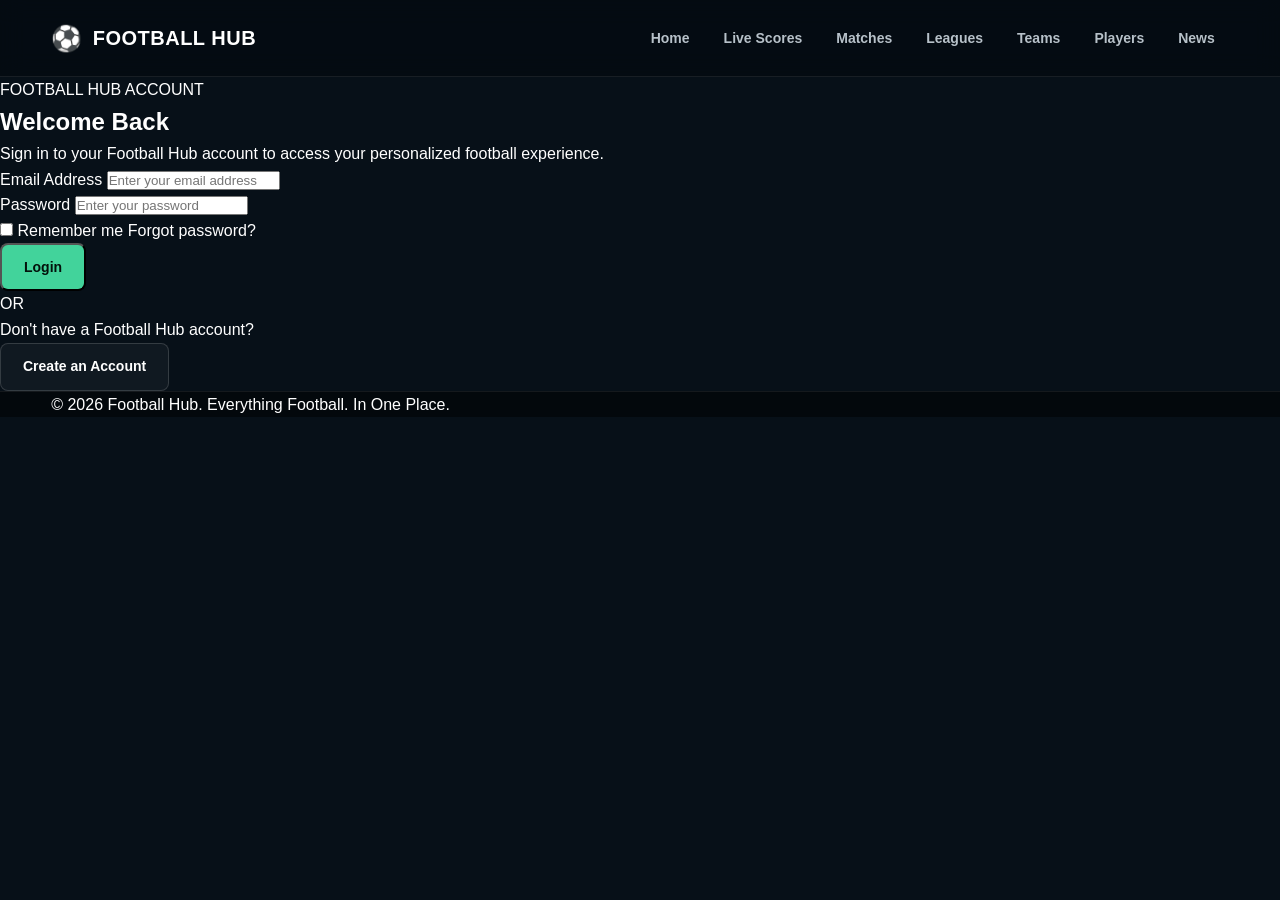
<file: login.html>
<!DOCTYPE html>
<html lang="en">
<head>
  <meta charset="UTF-8">
  <meta name="viewport" content="width=device-width, initial-scale=1.0">

  <title>Football Hub | Login</title>

  <link rel="stylesheet" href="style.css">
</head>

<body>

  <!-- HEADER -->
  <header class="site-header">
    <div class="container header-inner">

      <a href="index.html" class="logo">
        <span class="logo-ball">⚽</span>
        <span>FOOTBALL HUB</span>
      </a>

      <button class="menu-button" type="button" aria-label="Open menu">
        ☰
      </button>

      <nav class="main-nav">
        <a href="index.html">Home</a>
        <a href="matches.html">Live Scores</a>
        <a href="matches.html">Matches</a>
        <a href="leagues.html">Leagues</a>
        <a href="teams.html">Teams</a>
        <a href="players.html">Players</a>
        <a href="news.html">News</a>
      </nav>

    </div>
  </header>


  <!-- LOGIN PAGE -->
  <main>

    <section class="auth-section">

      <div class="auth-container">

        <div class="auth-header">

          <span class="hero-label">FOOTBALL HUB ACCOUNT</span>

          <h1>Welcome Back</h1>

          <p>
            Sign in to your Football Hub account to access your
            personalized football experience.
          </p>

        </div>


        <div class="auth-card">

          <form id="login-form">

            <div class="form-group">

              <label for="login-email">
                Email Address
              </label>

              <input
                type="email"
                id="login-email"
                name="email"
                placeholder="Enter your email address"
                autocomplete="email"
                required
              >

            </div>


            <div class="form-group">

              <label for="login-password">
                Password
              </label>

              <input
                type="password"
                id="login-password"
                name="password"
                placeholder="Enter your password"
                autocomplete="current-password"
                required
              >

            </div>


            <div class="auth-options">

              <label class="checkbox-label">

                <input
                  type="checkbox"
                  id="remember-me"
                >

                <span>Remember me</span>

              </label>

              <a href="#" id="forgot-password">
                Forgot password?
              </a>

            </div>


            <button
              type="submit"
              class="button button-primary auth-submit"
            >
              Login
            </button>


            <div
              id="login-message"
              class="form-message"
              aria-live="polite"
            ></div>

          </form>


          <div class="auth-divider">
            <span>OR</span>
          </div>


          <div class="auth-register">

            <p>
              Don't have a Football Hub account?
            </p>

            <a
              href="register.html"
              class="button button-secondary"
            >
              Create an Account
            </a>

          </div>

        </div>

      </div>

    </section>

  </main>


  <!-- FOOTER -->
  <footer class="site-footer">

    <div class="container">

      <p>
        © <span data-current-year></span> Football Hub.
        Everything Football. In One Place.
      </p>

    </div>

  </footer>


  <!-- SHARED JAVASCRIPT -->
  <script src="script.js"></script>


  <!-- LOGIN PAGE JAVASCRIPT -->
  <script>
    document.addEventListener("DOMContentLoaded", function () {

      const loginForm = document.getElementById("login-form");
      const loginMessage = document.getElementById("login-message");
      const forgotPassword = document.getElementById("forgot-password");

      loginForm.addEventListener("submit", function (event) {

        event.preventDefault();

        loginMessage.textContent =
          "Account login will be connected to secure authentication.";

      });


      forgotPassword.addEventListener("click", function (event) {

        event.preventDefault();

        loginMessage.textContent =
          "Password recovery will be available after account authentication is connected.";

      });

    });
  </script>

</body>
</html>
</file>
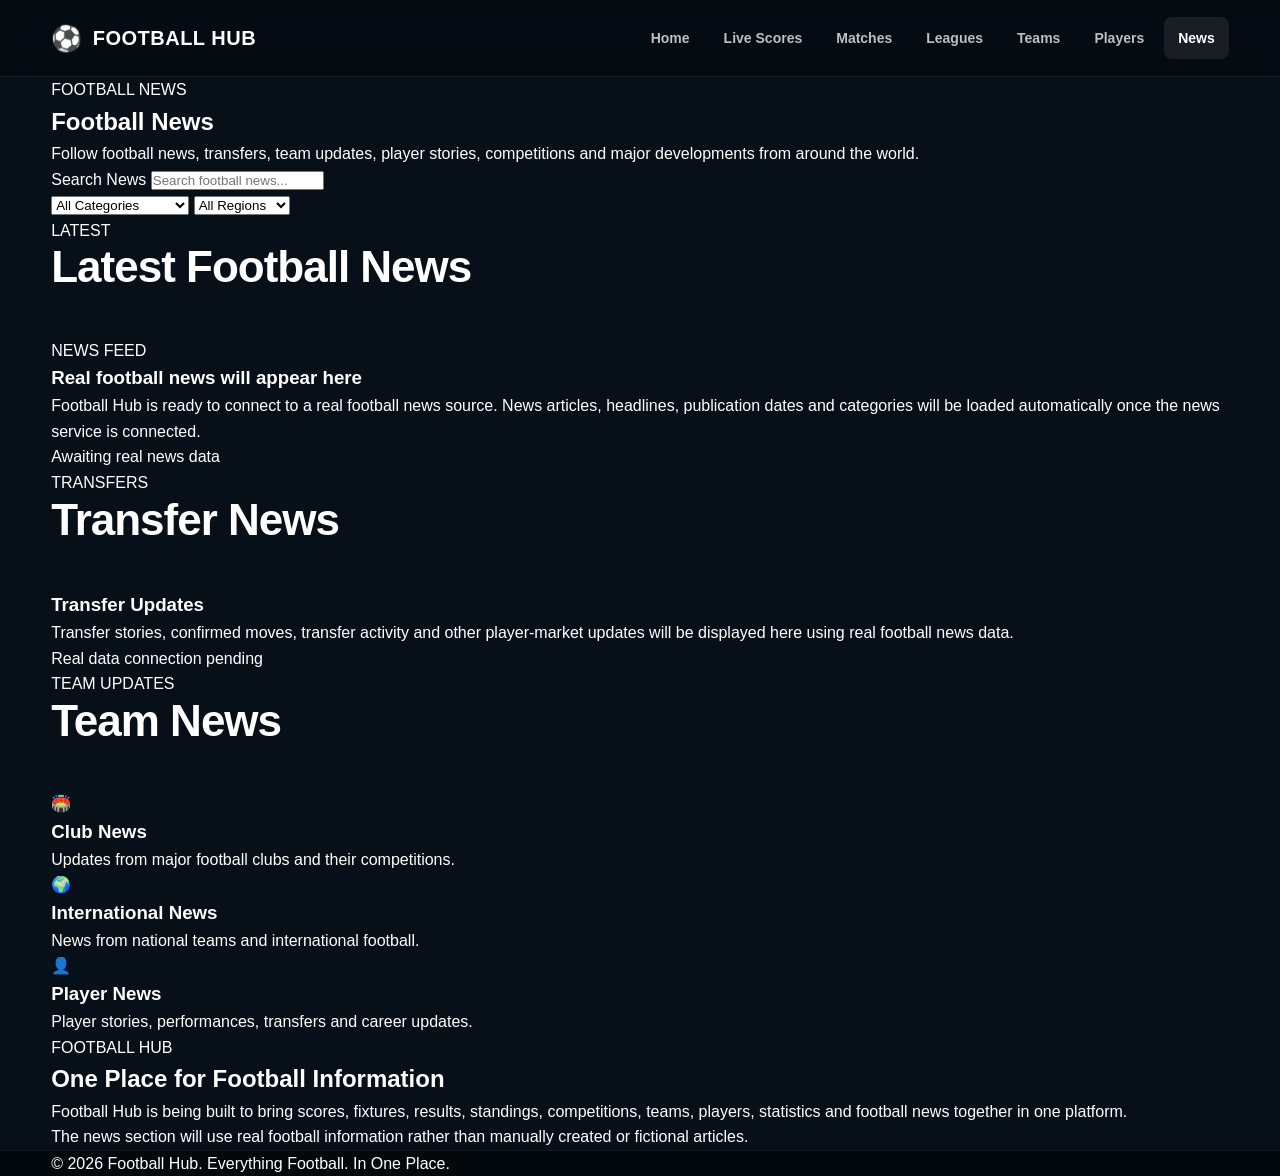
<file: news.html>
<!DOCTYPE html>
<html lang="en">
<head>
  <meta charset="UTF-8">
  <meta name="viewport" content="width=device-width, initial-scale=1.0">

  <title>Football Hub | Football News</title>

  <link rel="stylesheet" href="style.css">
</head>

<body>

  <!-- HEADER -->
  <header class="site-header">
    <div class="container header-inner">

      <a href="index.html" class="logo">
        <span class="logo-ball">⚽</span>
        <span>FOOTBALL HUB</span>
      </a>

      <button class="menu-button" type="button" aria-label="Open menu">
        ☰
      </button>

      <nav class="main-nav">
        <a href="index.html">Home</a>
        <a href="matches.html">Live Scores</a>
        <a href="matches.html">Matches</a>
        <a href="leagues.html">Leagues</a>
        <a href="teams.html">Teams</a>
        <a href="players.html">Players</a>
        <a href="news.html">News</a>
      </nav>

    </div>
  </header>


  <!-- PAGE HEADER -->
  <main>

    <section class="page-header">
      <div class="container">

        <span class="hero-label">FOOTBALL NEWS</span>

        <h1>Football News</h1>

        <p>
          Follow football news, transfers, team updates, player stories,
          competitions and major developments from around the world.
        </p>

      </div>
    </section>


    <!-- NEWS CONTROLS -->
    <section class="section">
      <div class="container">

        <div class="search-box">

          <label for="news-search">Search News</label>

          <input
            type="search"
            id="news-search"
            placeholder="Search football news..."
            autocomplete="off"
          >

        </div>


        <div class="filters">

          <select id="news-category">
            <option value="all">All Categories</option>
            <option value="transfers">Transfers</option>
            <option value="premier-league">Premier League</option>
            <option value="champions-league">Champions League</option>
            <option value="international">International</option>
            <option value="teams">Teams</option>
            <option value="players">Players</option>
          </select>

          <select id="news-region">
            <option value="all">All Regions</option>
            <option value="england">England</option>
            <option value="spain">Spain</option>
            <option value="italy">Italy</option>
            <option value="germany">Germany</option>
            <option value="france">France</option>
            <option value="africa">Africa</option>
            <option value="international">International</option>
          </select>

        </div>

      </div>
    </section>


    <!-- LATEST NEWS -->
    <section class="section">
      <div class="container">

        <div class="section-heading">
          <div>
            <span class="hero-label">LATEST</span>
            <h2>Latest Football News</h2>
          </div>
        </div>


        <div class="news-grid" id="news-grid">

          <!-- REAL NEWS WILL BE INSERTED HERE -->

          <article class="card news-card news-placeholder">

            <div class="card-content">

              <span class="hero-label">NEWS FEED</span>

              <h3>Real football news will appear here</h3>

              <p>
                Football Hub is ready to connect to a real football news
                source. News articles, headlines, publication dates and
                categories will be loaded automatically once the news
                service is connected.
              </p>

              <span class="status-badge">
                Awaiting real news data
              </span>

            </div>

          </article>

        </div>

      </div>
    </section>


    <!-- TRANSFER NEWS -->
    <section class="section">
      <div class="container">

        <div class="section-heading">
          <div>
            <span class="hero-label">TRANSFERS</span>
            <h2>Transfer News</h2>
          </div>
        </div>


        <div class="card">

          <div class="card-content">

            <h3>Transfer Updates</h3>

            <p>
              Transfer stories, confirmed moves, transfer activity and
              other player-market updates will be displayed here using
              real football news data.
            </p>

            <span class="status-badge">
              Real data connection pending
            </span>

          </div>

        </div>

      </div>
    </section>


    <!-- TEAM NEWS -->
    <section class="section">
      <div class="container">

        <div class="section-heading">
          <div>
            <span class="hero-label">TEAM UPDATES</span>
            <h2>Team News</h2>
          </div>
        </div>


        <div class="feature-grid">

          <article class="feature-card">
            <span class="feature-icon">🏟️</span>
            <h3>Club News</h3>
            <p>
              Updates from major football clubs and their competitions.
            </p>
          </article>


          <article class="feature-card">
            <span class="feature-icon">🌍</span>
            <h3>International News</h3>
            <p>
              News from national teams and international football.
            </p>
          </article>


          <article class="feature-card">
            <span class="feature-icon">👤</span>
            <h3>Player News</h3>
            <p>
              Player stories, performances, transfers and career updates.
            </p>
          </article>

        </div>

      </div>
    </section>


    <!-- NEWS INFORMATION -->
    <section class="section">
      <div class="container">

        <div class="card">

          <div class="card-content">

            <span class="hero-label">FOOTBALL HUB</span>

            <h2>One Place for Football Information</h2>

            <p>
              Football Hub is being built to bring scores, fixtures,
              results, standings, competitions, teams, players,
              statistics and football news together in one platform.
            </p>

            <p>
              The news section will use real football information rather
              than manually created or fictional articles.
            </p>

          </div>

        </div>

      </div>
    </section>

  </main>


  <!-- FOOTER -->
  <footer class="site-footer">
    <div class="container">

      <p>
        © <span data-current-year></span> Football Hub.
        Everything Football. In One Place.
      </p>

    </div>
  </footer>


  <!-- SHARED JAVASCRIPT -->
  <script src="script.js"></script>


  <!-- NEWS PAGE JAVASCRIPT -->
  <script>
    document.addEventListener("DOMContentLoaded", function () {

      const searchInput = document.getElementById("news-search");
      const categoryFilter = document.getElementById("news-category");
      const regionFilter = document.getElementById("news-region");

      function updateNewsFilters() {

        console.log("News search:", searchInput.value);
        console.log("News category:", categoryFilter.value);
        console.log("News region:", regionFilter.value);

      }

      searchInput.addEventListener("input", updateNewsFilters);
      categoryFilter.addEventListener("change", updateNewsFilters);
      regionFilter.addEventListener("change", updateNewsFilters);

    });
  </script>

</body>
</html>
</file>
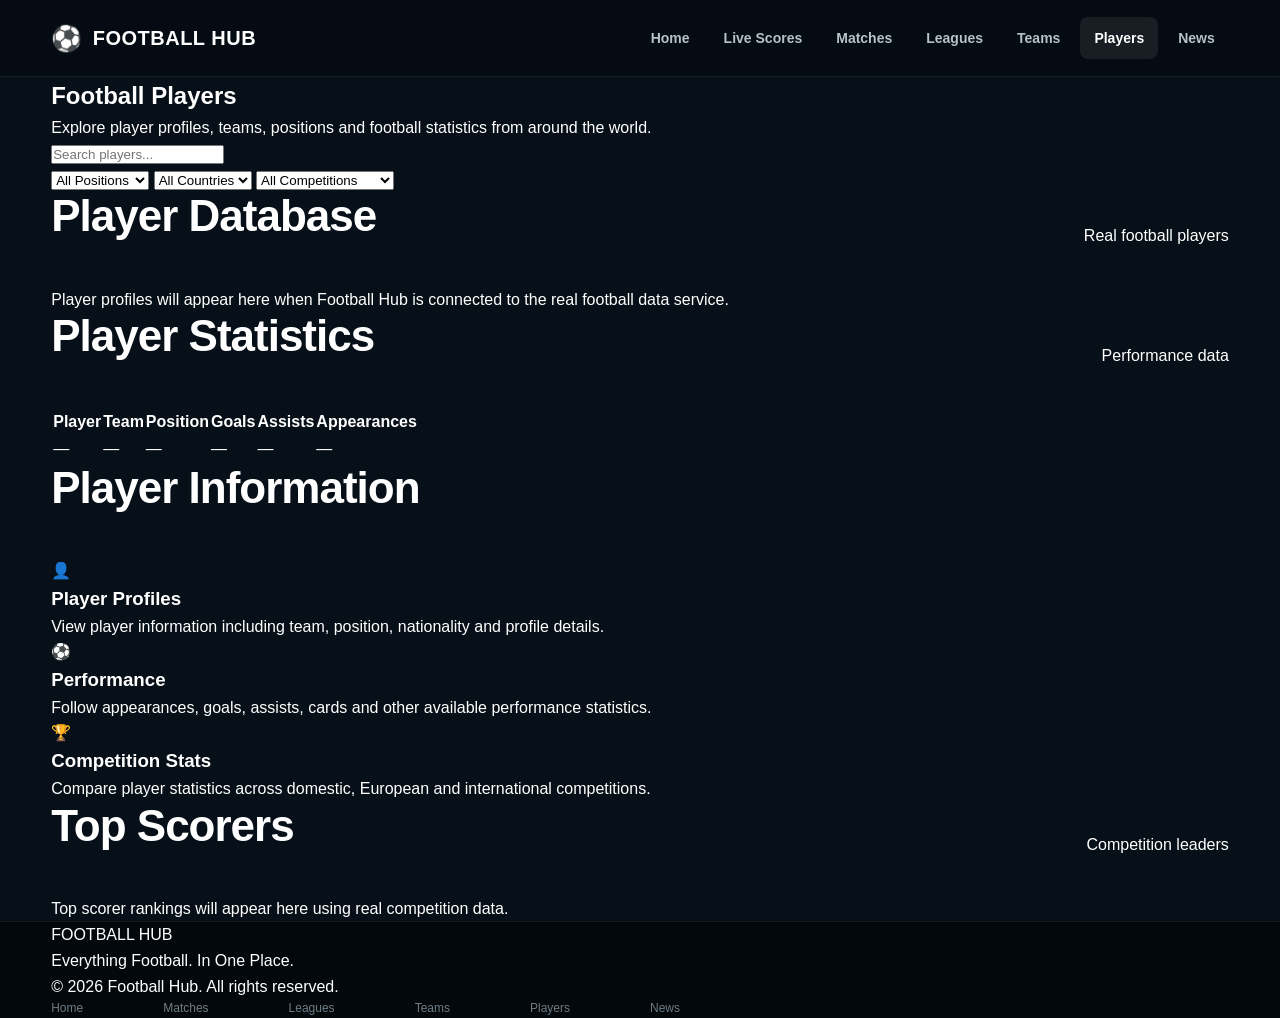
<file: players.html>
<!DOCTYPE html>
<html lang="en">
<head>
  <meta charset="UTF-8">
  <meta name="viewport" content="width=device-width, initial-scale=1.0">

  <title>Players | Football Hub</title>

  <meta
    name="description"
    content="Explore football players, profiles and statistics on Football Hub."
  >

  <link rel="stylesheet" href="style.css">
</head>

<body>

  <!-- =====================================================
       HEADER
       ===================================================== -->

  <header class="site-header">

    <div class="container header-inner">

      <a href="index.html" class="logo">
        <span class="logo-ball">⚽</span>
        <span>FOOTBALL HUB</span>
      </a>

      <button
        class="menu-button"
        type="button"
        aria-label="Open navigation menu"
        aria-expanded="false"
      >
        ☰
      </button>

      <nav class="main-nav" aria-label="Main navigation">

        <a href="index.html">Home</a>
        <a href="matches.html">Live Scores</a>
        <a href="matches.html">Matches</a>
        <a href="leagues.html">Leagues</a>
        <a href="teams.html">Teams</a>
        <a href="players.html">Players</a>
        <a href="news.html">News</a>

      </nav>

    </div>

  </header>


  <!-- =====================================================
       PAGE HEADER
       ===================================================== -->

  <section class="page-header">

    <div class="container">

      <h1>
        Football Players
      </h1>

      <p>
        Explore player profiles, teams, positions and
        football statistics from around the world.
      </p>

    </div>

  </section>


  <!-- =====================================================
       MAIN CONTENT
       ===================================================== -->

  <main>

    <div class="container">


      <!-- =================================================
           PLAYER SEARCH
           ================================================= -->

      <section class="section">

        <div class="search-box">

          <input
            type="search"
            id="player-search"
            placeholder="Search players..."
            aria-label="Search players"
          >

        </div>

      </section>


      <!-- =================================================
           PLAYER FILTERS
           ================================================= -->

      <section class="section">

        <div class="filters">

          <select
            id="player-position"
            aria-label="Filter by position"
          >

            <option value="all">
              All Positions
            </option>

            <option value="goalkeeper">
              Goalkeepers
            </option>

            <option value="defender">
              Defenders
            </option>

            <option value="midfielder">
              Midfielders
            </option>

            <option value="forward">
              Forwards
            </option>

          </select>


          <select
            id="player-country"
            aria-label="Filter by country"
          >

            <option value="all">
              All Countries
            </option>

            <option value="kenya">
              Kenya
            </option>

            <option value="england">
              England
            </option>

            <option value="spain">
              Spain
            </option>

            <option value="italy">
              Italy
            </option>

            <option value="germany">
              Germany
            </option>

            <option value="france">
              France
            </option>

            <option value="brazil">
              Brazil
            </option>

            <option value="argentina">
              Argentina
            </option>

          </select>


          <select
            id="player-competition"
            aria-label="Filter by competition"
          >

            <option value="all">
              All Competitions
            </option>

            <option value="premier-league">
              Premier League
            </option>

            <option value="la-liga">
              La Liga
            </option>

            <option value="serie-a">
              Serie A
            </option>

            <option value="bundesliga">
              Bundesliga
            </option>

            <option value="ligue-1">
              Ligue 1
            </option>

            <option value="champions-league">
              Champions League
            </option>

          </select>

        </div>

      </section>


      <!-- =================================================
           PLAYER DATABASE
           ================================================= -->

      <section class="section">

        <div class="section-heading">

          <h2>
            Player Database
          </h2>

          <span>
            Real football players
          </span>

        </div>


        <div class="no-results">

          <p>
            Player profiles will appear here when Football Hub
            is connected to the real football data service.
          </p>

        </div>

      </section>


      <!-- =================================================
           PLAYER STATISTICS
           ================================================= -->

      <section class="section">

        <div class="section-heading">

          <h2>
            Player Statistics
          </h2>

          <span>
            Performance data
          </span>

        </div>


        <div class="table-wrapper">

          <table class="data-table">

            <thead>

              <tr>

                <th>
                  Player
                </th>

                <th>
                  Team
                </th>

                <th>
                  Position
                </th>

                <th>
                  Goals
                </th>

                <th>
                  Assists
                </th>

                <th>
                  Appearances
                </th>

              </tr>

            </thead>

            <tbody>

              <tr>

                <td>
                  —
                </td>

                <td>
                  —
                </td>

                <td>
                  —
                </td>

                <td>
                  —
                </td>

                <td>
                  —
                </td>

                <td>
                  —
                </td>

              </tr>

            </tbody>

          </table>

        </div>

      </section>


      <!-- =================================================
           PLAYER FEATURES
           ================================================= -->

      <section class="section">

        <div class="section-heading">

          <h2>
            Player Information
          </h2>

        </div>


        <div class="features">


          <div class="feature">

            <div class="feature-icon">
              👤
            </div>

            <h3>
              Player Profiles
            </h3>

            <p>
              View player information including team,
              position, nationality and profile details.
            </p>

          </div>


          <div class="feature">

            <div class="feature-icon">
              ⚽
            </div>

            <h3>
              Performance
            </h3>

            <p>
              Follow appearances, goals, assists, cards
              and other available performance statistics.
            </p>

          </div>


          <div class="feature">

            <div class="feature-icon">
              🏆
            </div>

            <h3>
              Competition Stats
            </h3>

            <p>
              Compare player statistics across domestic,
              European and international competitions.
            </p>

          </div>


        </div>

      </section>


      <!-- =================================================
           TOP SCORERS
           ================================================= -->

      <section class="section">

        <div class="section-heading">

          <h2>
            Top Scorers
          </h2>

          <span>
            Competition leaders
          </span>

        </div>


        <div class="no-results">

          <p>
            Top scorer rankings will appear here using
            real competition data.
          </p>

        </div>

      </section>


    </div>

  </main>


  <!-- =====================================================
       FOOTER
       ===================================================== -->

  <footer class="site-footer">

    <div class="container footer-inner">

      <div>

        <div class="footer-logo">
          FOOTBALL HUB
        </div>

        <div class="footer-text">
          Everything Football. In One Place.
        </div>

        <div class="footer-text">
          © <span data-current-year></span> Football Hub.
          All rights reserved.
        </div>

      </div>


      <div class="footer-links">

        <a href="index.html">
          Home
        </a>

        <a href="matches.html">
          Matches
        </a>

        <a href="leagues.html">
          Leagues
        </a>

        <a href="teams.html">
          Teams
        </a>

        <a href="players.html">
          Players
        </a>

        <a href="news.html">
          News
        </a>

      </div>

    </div>

  </footer>


  <!-- =====================================================
       PLAYER FILTER FOUNDATION
       ===================================================== -->

  <script>

    const playerSearch =
      document.getElementById("player-search");

    const playerPosition =
      document.getElementById("player-position");

    const playerCountry =
      document.getElementById("player-country");

    const playerCompetition =
      document.getElementById("player-competition");


    function applyPlayerFilters() {

      const searchTerm =
        playerSearch
          ? playerSearch.value.toLowerCase().trim()
          : "";

      const position =
        playerPosition
          ? playerPosition.value
          : "all";

      const country =
        playerCountry
          ? playerCountry.value
          : "all";

      const competition =
        playerCompetition
          ? playerCompetition.value
          : "all";


      /*
       * These values will be used when the real
       * football player database is connected.
       */

      console.log("Player search:", searchTerm);
      console.log("Player position:", position);
      console.log("Player country:", country);
      console.log("Player competition:", competition);
    }


    if (playerSearch) {

      playerSearch.addEventListener(
        "input",
        applyPlayerFilters
      );

    }


    if (playerPosition) {

      playerPosition.addEventListener(
        "change",
        applyPlayerFilters
      );

    }


    if (playerCountry) {

      playerCountry.addEventListener(
        "change",
        applyPlayerFilters
      );

    }


    if (playerCompetition) {

      playerCompetition.addEventListener(
        "change",
        applyPlayerFilters
      );

    }

  </script>


  <script src="script.js"></script>

</body>
</html>
</file>
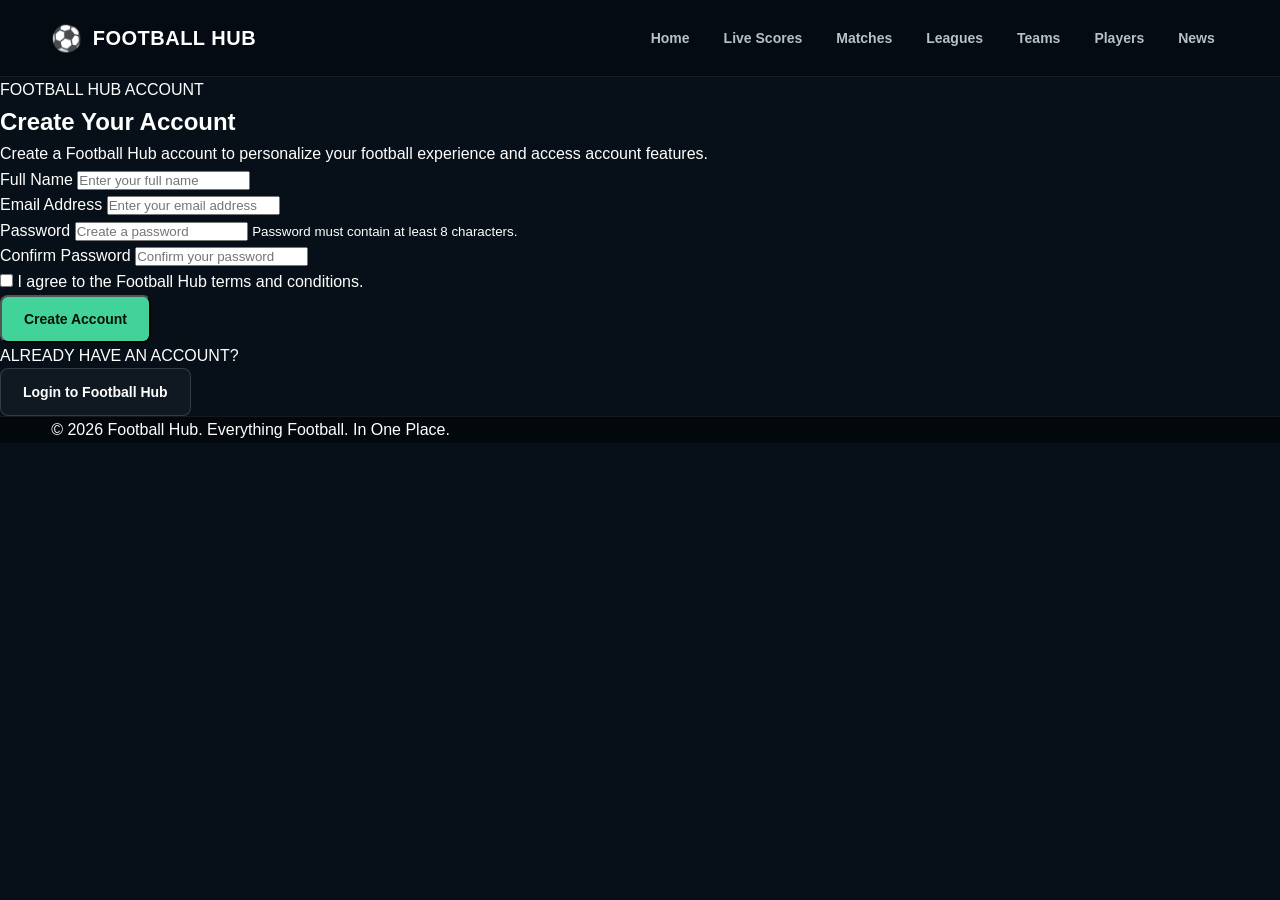
<file: register.html>
<!DOCTYPE html>
<html lang="en">
<head>
  <meta charset="UTF-8">
  <meta name="viewport" content="width=device-width, initial-scale=1.0">

  <title>Football Hub | Create Account</title>

  <link rel="stylesheet" href="style.css">
</head>

<body>

  <!-- HEADER -->
  <header class="site-header">
    <div class="container header-inner">

      <a href="index.html" class="logo">
        <span class="logo-ball">⚽</span>
        <span>FOOTBALL HUB</span>
      </a>

      <button
        class="menu-button"
        type="button"
        aria-label="Open menu"
        aria-expanded="false"
      >
        ☰
      </button>

      <nav class="main-nav">
        <a href="index.html">Home</a>
        <a href="matches.html">Live Scores</a>
        <a href="matches.html">Matches</a>
        <a href="leagues.html">Leagues</a>
        <a href="teams.html">Teams</a>
        <a href="players.html">Players</a>
        <a href="news.html">News</a>
      </nav>

    </div>
  </header>


  <!-- REGISTER PAGE -->
  <main>

    <section class="auth-section">

      <div class="auth-container">

        <div class="auth-header">

          <span class="hero-label">FOOTBALL HUB ACCOUNT</span>

          <h1>Create Your Account</h1>

          <p>
            Create a Football Hub account to personalize your football
            experience and access account features.
          </p>

        </div>


        <div class="auth-card">

          <form id="register-form">

            <!-- FULL NAME -->
            <div class="form-group">

              <label for="register-name">
                Full Name
              </label>

              <input
                type="text"
                id="register-name"
                name="name"
                placeholder="Enter your full name"
                autocomplete="name"
                required
              >

            </div>


            <!-- EMAIL -->
            <div class="form-group">

              <label for="register-email">
                Email Address
              </label>

              <input
                type="email"
                id="register-email"
                name="email"
                placeholder="Enter your email address"
                autocomplete="email"
                required
              >

            </div>


            <!-- PASSWORD -->
            <div class="form-group">

              <label for="register-password">
                Password
              </label>

              <input
                type="password"
                id="register-password"
                name="password"
                placeholder="Create a password"
                autocomplete="new-password"
                minlength="8"
                required
              >

              <small>
                Password must contain at least 8 characters.
              </small>

            </div>


            <!-- CONFIRM PASSWORD -->
            <div class="form-group">

              <label for="register-confirm-password">
                Confirm Password
              </label>

              <input
                type="password"
                id="register-confirm-password"
                name="confirm-password"
                placeholder="Confirm your password"
                autocomplete="new-password"
                minlength="8"
                required
              >

            </div>


            <!-- TERMS -->
            <div class="form-group">

              <label class="checkbox-label">

                <input
                  type="checkbox"
                  id="register-terms"
                  required
                >

                <span>
                  I agree to the Football Hub terms and conditions.
                </span>

              </label>

            </div>


            <!-- SUBMIT -->
            <button
              type="submit"
              class="button button-primary auth-submit"
            >
              Create Account
            </button>


            <!-- MESSAGE -->
            <div
              id="register-message"
              class="form-message"
              aria-live="polite"
            ></div>

          </form>


          <!-- LOGIN LINK -->
          <div class="auth-divider">
            <span>ALREADY HAVE AN ACCOUNT?</span>
          </div>


          <div class="auth-register">

            <a
              href="login.html"
              class="button button-secondary"
            >
              Login to Football Hub
            </a>

          </div>

        </div>

      </div>

    </section>

  </main>


  <!-- FOOTER -->
  <footer class="site-footer">

    <div class="container">

      <p>
        © <span data-current-year></span> Football Hub.
        Everything Football. In One Place.
      </p>

    </div>

  </footer>


  <!-- SHARED JAVASCRIPT -->
  <script src="script.js"></script>


  <!-- REGISTER PAGE JAVASCRIPT -->
  <script>
    document.addEventListener("DOMContentLoaded", function () {

      const registerForm =
        document.getElementById("register-form");

      const registerMessage =
        document.getElementById("register-message");

      const password =
        document.getElementById("register-password");

      const confirmPassword =
        document.getElementById("register-confirm-password");


      registerForm.addEventListener("submit", function (event) {

        event.preventDefault();


        if (password.value !== confirmPassword.value) {

          registerMessage.textContent =
            "Passwords do not match.";

          return;
        }


        registerMessage.textContent =
          "Account registration will be connected to secure authentication.";

      });

    });
  </script>

</body>
</html>
</file>
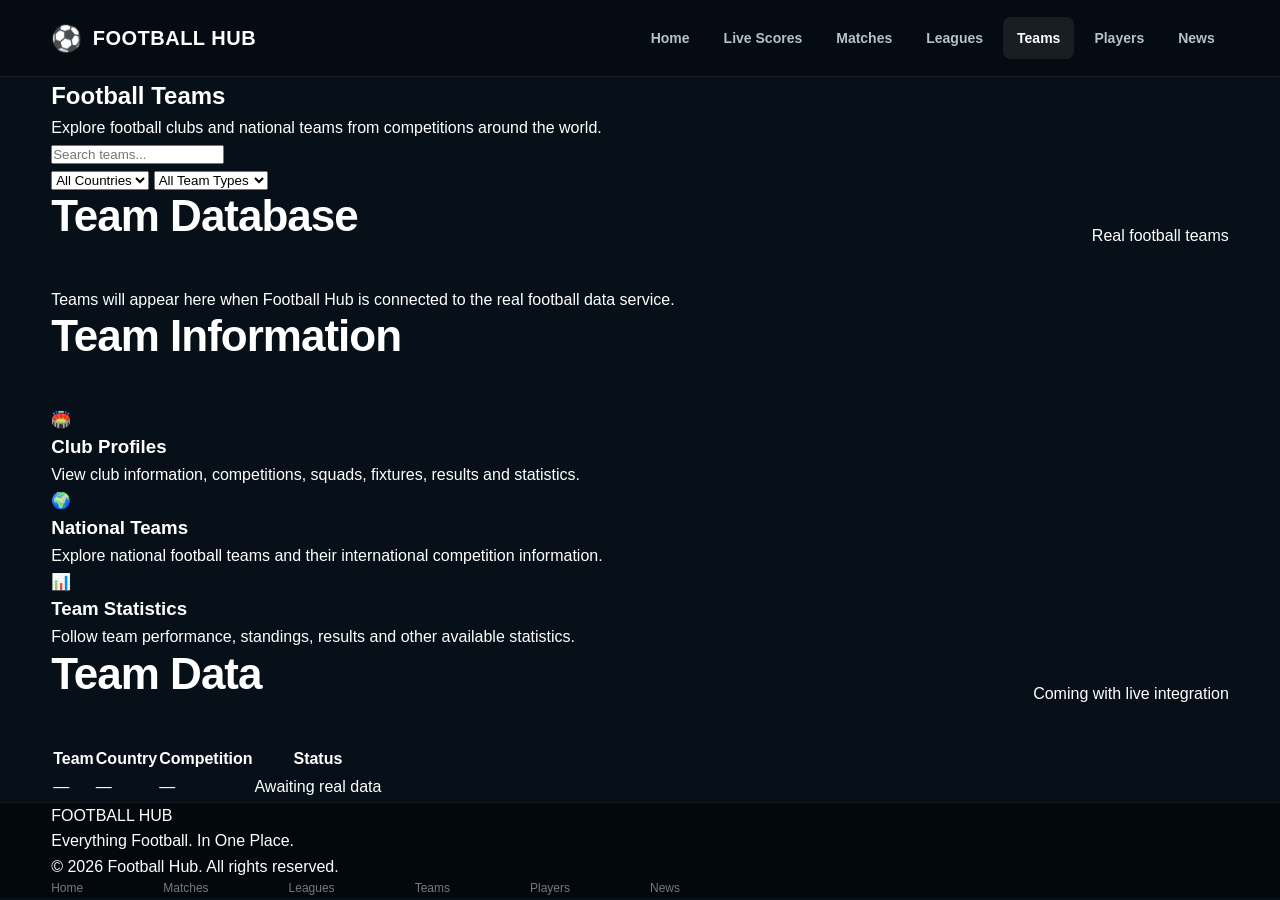
<file: teams.html>
<!DOCTYPE html>
<html lang="en">
<head>
  <meta charset="UTF-8">
  <meta name="viewport" content="width=device-width, initial-scale=1.0">

  <title>Teams | Football Hub</title>

  <meta
    name="description"
    content="Explore football teams, clubs and national teams on Football Hub."
  >

  <link rel="stylesheet" href="style.css">
</head>

<body>

  <!-- =====================================================
       HEADER
       ===================================================== -->

  <header class="site-header">

    <div class="container header-inner">

      <a href="index.html" class="logo">
        <span class="logo-ball">⚽</span>
        <span>FOOTBALL HUB</span>
      </a>

      <button
        class="menu-button"
        type="button"
        aria-label="Open navigation menu"
        aria-expanded="false"
      >
        ☰
      </button>

      <nav class="main-nav" aria-label="Main navigation">

        <a href="index.html">Home</a>
        <a href="matches.html">Live Scores</a>
        <a href="matches.html">Matches</a>
        <a href="leagues.html">Leagues</a>
        <a href="teams.html">Teams</a>
        <a href="players.html">Players</a>
        <a href="news.html">News</a>

      </nav>

    </div>

  </header>


  <!-- =====================================================
       PAGE HEADER
       ===================================================== -->

  <section class="page-header">

    <div class="container">

      <h1>
        Football Teams
      </h1>

      <p>
        Explore football clubs and national teams from
        competitions around the world.
      </p>

    </div>

  </section>


  <!-- =====================================================
       MAIN CONTENT
       ===================================================== -->

  <main>

    <div class="container">


      <!-- =================================================
           SEARCH
           ================================================= -->

      <section class="section">

        <div class="search-box">

          <input
            type="search"
            id="team-search"
            placeholder="Search teams..."
            aria-label="Search teams"
          >

        </div>

      </section>


      <!-- =================================================
           TEAM FILTERS
           ================================================= -->

      <section class="section">

        <div class="filters">

          <select id="team-country" aria-label="Filter by country">

            <option value="all">
              All Countries
            </option>

            <option value="england">
              England
            </option>

            <option value="spain">
              Spain
            </option>

            <option value="italy">
              Italy
            </option>

            <option value="germany">
              Germany
            </option>

            <option value="france">
              France
            </option>

            <option value="kenya">
              Kenya
            </option>

            <option value="international">
              International
            </option>

          </select>


          <select id="team-type" aria-label="Filter by team type">

            <option value="all">
              All Team Types
            </option>

            <option value="club">
              Clubs
            </option>

            <option value="national">
              National Teams
            </option>

          </select>

        </div>

      </section>


      <!-- =================================================
           TEAM DATABASE
           ================================================= -->

      <section class="section">

        <div class="section-heading">

          <h2>
            Team Database
          </h2>

          <span>
            Real football teams
          </span>

        </div>


        <div class="no-results">

          <p>
            Teams will appear here when Football Hub is
            connected to the real football data service.
          </p>

        </div>

      </section>


      <!-- =================================================
           TEAM INFORMATION
           ================================================= -->

      <section class="section">

        <div class="section-heading">

          <h2>
            Team Information
          </h2>

        </div>


        <div class="features">


          <div class="feature">

            <div class="feature-icon">
              🏟️
            </div>

            <h3>
              Club Profiles
            </h3>

            <p>
              View club information, competitions, squads,
              fixtures, results and statistics.
            </p>

          </div>


          <div class="feature">

            <div class="feature-icon">
              🌍
            </div>

            <h3>
              National Teams
            </h3>

            <p>
              Explore national football teams and their
              international competition information.
            </p>

          </div>


          <div class="feature">

            <div class="feature-icon">
              📊
            </div>

            <h3>
              Team Statistics
            </h3>

            <p>
              Follow team performance, standings, results
              and other available statistics.
            </p>

          </div>


        </div>

      </section>


      <!-- =================================================
           FUTURE TEAM DATA
           ================================================= -->

      <section class="section">

        <div class="section-heading">

          <h2>
            Team Data
          </h2>

          <span>
            Coming with live integration
          </span>

        </div>


        <div class="table-wrapper">

          <table class="data-table">

            <thead>

              <tr>

                <th>
                  Team
                </th>

                <th>
                  Country
                </th>

                <th>
                  Competition
                </th>

                <th>
                  Status
                </th>

              </tr>

            </thead>

            <tbody>

              <tr>

                <td>
                  —
                </td>

                <td>
                  —
                </td>

                <td>
                  —
                </td>

                <td>
                  Awaiting real data
                </td>

              </tr>

            </tbody>

          </table>

        </div>

      </section>


    </div>

  </main>


  <!-- =====================================================
       FOOTER
       ===================================================== -->

  <footer class="site-footer">

    <div class="container footer-inner">

      <div>

        <div class="footer-logo">
          FOOTBALL HUB
        </div>

        <div class="footer-text">
          Everything Football. In One Place.
        </div>

        <div class="footer-text">
          © <span data-current-year></span> Football Hub.
          All rights reserved.
        </div>

      </div>


      <div class="footer-links">

        <a href="index.html">
          Home
        </a>

        <a href="matches.html">
          Matches
        </a>

        <a href="leagues.html">
          Leagues
        </a>

        <a href="teams.html">
          Teams
        </a>

        <a href="players.html">
          Players
        </a>

        <a href="news.html">
          News
        </a>

      </div>

    </div>

  </footer>


  <!-- =====================================================
       TEAM SEARCH AND FILTERS
       ===================================================== -->

  <script>

    const teamSearch = document.getElementById("team-search");
    const teamCountry = document.getElementById("team-country");
    const teamType = document.getElementById("team-type");

    function applyTeamFilters() {

      /*
       * The real team database will be connected later.
       * This function is prepared for the real data.
       */

      const searchTerm =
        teamSearch ? teamSearch.value.toLowerCase().trim() : "";

      const country =
        teamCountry ? teamCountry.value : "all";

      const type =
        teamType ? teamType.value : "all";

      /*
       * Keep these values available for the future
       * football API integration.
       */

      console.log("Team search:", searchTerm);
      console.log("Team country:", country);
      console.log("Team type:", type);
    }


    if (teamSearch) {
      teamSearch.addEventListener(
        "input",
        applyTeamFilters
      );
    }


    if (teamCountry) {
      teamCountry.addEventListener(
        "change",
        applyTeamFilters
      );
    }


    if (teamType) {
      teamType.addEventListener(
        "change",
        applyTeamFilters
      );
    }

  </script>


  <script src="script.js"></script>

</body>
</html>
</file>
<file: style.css>
* {
  margin: 0;
  padding: 0;
  box-sizing: border-box;
}

html {
  scroll-behavior: smooth;
}

body {
  font-family: Arial, Helvetica, sans-serif;
  background: #071018;
  color: #ffffff;
  line-height: 1.6;
}

a {
  color: inherit;
  text-decoration: none;
}

button,
a {
  -webkit-tap-highlight-color: transparent;
}

img {
  max-width: 100%;
  display: block;
}

.container {
  width: min(1180px, 92%);
  margin: 0 auto;
}


/* =========================
   HEADER
========================= */

.site-header {
  position: sticky;
  top: 0;
  z-index: 1000;
  background: rgba(5, 12, 18, 0.96);
  border-bottom: 1px solid rgba(255, 255, 255, 0.08);
  backdrop-filter: blur(12px);
}

.header-inner {
  min-height: 76px;
  display: flex;
  align-items: center;
  justify-content: space-between;
  gap: 30px;
}

.logo {
  display: inline-flex;
  align-items: center;
  gap: 10px;
  font-size: 20px;
  font-weight: 900;
  letter-spacing: 0.5px;
  white-space: nowrap;
}

.logo-ball {
  font-size: 25px;
}

.main-nav {
  display: flex;
  align-items: center;
  gap: 6px;
}

.main-nav a {
  padding: 10px 14px;
  border-radius: 8px;
  color: #b7c1c9;
  font-size: 14px;
  font-weight: 700;
  transition: 0.2s ease;
}

.main-nav a:hover,
.main-nav a.active {
  background: rgba(255, 255, 255, 0.08);
  color: #ffffff;
}

.menu-button {
  display: none;
  border: 0;
  background: transparent;
  color: #ffffff;
  font-size: 28px;
  cursor: pointer;
}


/* =========================
   HERO
========================= */

.hero {
  position: relative;
  overflow: hidden;
}

.watch-hero {
  min-height: 620px;
  display: flex;
  align-items: center;
  background:
    radial-gradient(circle at 75% 35%, rgba(0, 180, 120, 0.16), transparent 30%),
    radial-gradient(circle at 15% 60%, rgba(40, 90, 180, 0.12), transparent 32%),
    linear-gradient(135deg, #071018 0%, #0a1822 55%, #061018 100%);
  border-bottom: 1px solid rgba(255, 255, 255, 0.07);
}

.watch-hero::after {
  content: "";
  position: absolute;
  width: 500px;
  height: 500px;
  right: -180px;
  top: -150px;
  border: 1px solid rgba(255, 255, 255, 0.06);
  border-radius: 50%;
  pointer-events: none;
}

.hero-content {
  display: grid;
  grid-template-columns: 1.15fr 0.85fr;
  align-items: center;
  gap: 70px;
  padding: 90px 0;
}

.section-label {
  display: inline-block;
  margin-bottom: 12px;
  color: #42d39b;
  font-size: 12px;
  font-weight: 900;
  letter-spacing: 2px;
  text-transform: uppercase;
}

.hero-text h1 {
  font-size: clamp(48px, 7vw, 88px);
  line-height: 0.96;
  letter-spacing: -4px;
  margin-bottom: 28px;
  font-weight: 900;
}

.hero-text h1 strong {
  color: #42d39b;
}

.hero-text p {
  max-width: 620px;
  color: #aab6bf;
  font-size: 17px;
  line-height: 1.8;
  margin-bottom: 32px;
}

.hero-buttons {
  display: flex;
  flex-wrap: wrap;
  gap: 12px;
}

.button {
  display: inline-flex;
  align-items: center;
  justify-content: center;
  min-height: 48px;
  padding: 0 22px;
  border-radius: 8px;
  font-size: 14px;
  font-weight: 800;
  transition: 0.2s ease;
}

.button-primary {
  background: #42d39b;
  color: #03110b;
}

.button-primary:hover {
  transform: translateY(-2px);
  filter: brightness(1.08);
}

.button-secondary {
  border: 1px solid rgba(255, 255, 255, 0.15);
  background: rgba(255, 255, 255, 0.04);
  color: #ffffff;
}

.button-secondary:hover {
  background: rgba(255, 255, 255, 0.09);
}


/* =========================
   HERO FEATURE
========================= */

.hero-feature {
  min-height: 360px;
  padding: 24px;
  border-radius: 18px;
  background:
    linear-gradient(
      145deg,
      rgba(255, 255, 255, 0.08),
      rgba(255, 255, 255, 0.025)
    );
  border: 1px solid rgba(255, 255, 255, 0.11);
  box-shadow: 0 30px 80px rgba(0, 0, 0, 0.28);
}

.hero-feature-top {
  display: flex;
  justify-content: space-between;
  align-items: center;
  gap: 15px;
  padding-bottom: 20px;
  border-bottom: 1px solid rgba(255, 255, 255, 0.08);
  color: #84939e;
  font-size: 12px;
  font-weight: 700;
}

.live-indicator,
.live-status {
  display: inline-flex;
  align-items: center;
  gap: 7px;
  color: #ff6c6c;
  font-weight: 900;
}

.live-dot {
  width: 8px;
  height: 8px;
  background: #ff4d4d;
  border-radius: 50%;
  box-shadow: 0 0 0 4px rgba(255, 77, 77, 0.12);
}

.hero-feature-content {
  min-height: 275px;
  display: flex;
  flex-direction: column;
  justify-content: center;
  align-items: center;
  text-align: center;
}

.football-icon {
  font-size: 65px;
  margin-bottom: 18px;
}

.hero-feature-content h2 {
  font-size: 30px;
  margin-bottom: 8px;
}

.hero-feature-content p {
  max-width: 330px;
  color: #8e9ba4;
  font-size: 14px;
  margin-bottom: 22px;
}

.watch-button {
  display: inline-flex;
  align-items: center;
  justify-content: center;
  min-height: 44px;
  padding: 0 20px;
  border-radius: 7px;
  background: #42d39b;
  color: #04130d;
  font-size: 13px;
  font-weight: 900;
  border: 0;
  cursor: pointer;
  transition: 0.2s ease;
}

.watch-button:hover {
  transform: translateY(-2px);
}


/* =========================
   SECTIONS
========================= */

.watch-section {
  padding: 90px 0;
}

.live-section {
  background: #08131c;
}

.section-heading {
  display: flex;
  align-items: flex-end;
  justify-content: space-between;
  gap: 30px;
  margin-bottom: 38px;
}

.section-heading h2 {
  font-size: clamp(30px, 4vw, 44px);
  line-height: 1.1;
  margin-bottom: 8px;
  letter-spacing: -1px;
}

.section-heading p {
  color: #82909a;
  font-size: 14px;
}

.text-link {
  color: #42d39b;
  font-size: 14px;
  font-weight: 800;
  white-space: nowrap;
}

.text-link:hover {
  text-decoration: underline;
}


/* =========================
   MATCH LIST
========================= */

.matches-list {
  display: grid;
  grid-template-columns: repeat(2, minmax(0, 1fr));
  gap: 16px;
}

.watch-match-card {
  overflow: hidden;
  background: #0c1923;
  border: 1px solid rgba(255, 255, 255, 0.08);
  border-radius: 14px;
  transition: 0.2s ease;
}

.watch-match-card:hover {
  transform: translateY(-3px);
  border-color: rgba(66, 211, 155, 0.35);
}

.live-match-card {
  box-shadow: inset 3px 0 0 #ff4d4d;
}

.match-top {
  display: flex;
  align-items: center;
  justify-content: space-between;
  gap: 15px;
  padding: 15px 18px;
  border-bottom: 1px solid rgba(255, 255, 255, 0.07);
}

.competition-name {
  overflow: hidden;
  color: #9daab3;
  font-size: 12px;
  font-weight: 800;
  text-overflow: ellipsis;
  white-space: nowrap;
}

.match-status,
.match-time {
  color: #84919b;
  font-size: 12px;
  font-weight: 800;
  white-space: nowrap;
}

.live-status {
  font-size: 11px;
}

.match-teams {
  display: grid;
  grid-template-columns: 1fr 100px 1fr;
  align-items: center;
  gap: 10px;
  padding: 28px 18px;
}

.match-team {
  display: flex;
  flex-direction: column;
  align-items: center;
  text-align: center;
  gap: 10px;
}

.match-team strong {
  max-width: 130px;
  font-size: 14px;
  line-height: 1.25;
}

.team-logo {
  width: 48px;
  height: 48px;
  display: flex;
  align-items: center;
  justify-content: center;
}

.team-logo img {
  width: 44px;
  height: 44px;
  object-fit: contain;
}

.team-logo-placeholder {
  font-size: 28px;
}

.match-score {
  display: flex;
  justify-content: center;
  align-items: center;
  gap: 9px;
  font-size: 28px;
  font-weight: 900;
}

.match-score small {
  color: #66747e;
  font-size: 14px;
}

.match-vs {
  text-align: center;
  color: #64717b;
  font-size: 12px;
  font-weight: 900;
}

.watch-match-footer {
  min-height: 55px;
  display: flex;
  align-items: center;
  justify-content: space-between;
  gap: 15px;
  padding: 10px 18px;
  border-top: 1px solid rgba(255, 255, 255, 0.07);
  color: #77858f;
  font-size: 12px;
}

.watch-action {
  border: 0;
  border-radius: 6px;
  padding: 9px 15px;
  background: #42d39b;
  color: #03110b;
  font-size: 12px;
  font-weight: 900;
  cursor: pointer;
  transition: 0.2s ease;
}

.watch-action:hover {
  filter: brightness(1.08);
  transform: translateY(-1px);
}

.not-live-label {
  color: #7c8993;
  font-size: 11px;
  font-weight: 800;
}

.loading-message,
.empty-message,
.error-message {
  grid-column: 1 / -1;
  padding: 45px 20px;
  text-align: center;
  border: 1px dashed rgba(255, 255, 255, 0.1);
  border-radius: 12px;
  color: #87949d;
  background: rgba(255, 255, 255, 0.02);
}

.error-message {
  color: #ff8b8b;
}

.loading-spinner {
  width: 30px;
  height: 30px;
  margin: 0 auto 14px;
  border: 3px solid rgba(255, 255, 255, 0.1);
  border-top-color: #42d39b;
  border-radius: 50%;
  animation: spin 0.8s linear infinite;
}

@keyframes spin {
  to {
    transform: rotate(360deg);
  }
}


/* =========================
   VIDEO / WATCH AREA
========================= */

.watch-player-section {
  background: #050c12;
}

.video-wrapper {
  overflow: hidden;
  border-radius: 16px;
  border: 1px solid rgba(255, 255, 255, 0.09);
  background: #02070b;
  box-shadow: 0 30px 80px rgba(0, 0, 0, 0.3);
}

.video-player {
  position: relative;
  min-height: 500px;
  background:
    radial-gradient(circle at center, rgba(66, 211, 155, 0.06), transparent 35%),
    #020507;
}

.video-placeholder {
  min-height: 500px;
  display: flex;
  flex-direction: column;
  align-items: center;
  justify-content: center;
  text-align: center;
  padding: 40px;
}

.play-circle {
  width: 78px;
  height: 78px;
  display: flex;
  align-items: center;
  justify-content: center;
  padding-left: 4px;
  margin-bottom: 24px;
  border-radius: 50%;
  background: rgba(66, 211, 155, 0.13);
  border: 1px solid rgba(66, 211, 155, 0.35);
  color: #42d39b;
  font-size: 25px;
}

.video-placeholder h3 {
  font-size: 24px;
  margin-bottom: 8px;
}

.video-placeholder p {
  max-width: 470px;
  color: #77858e;
  font-size: 14px;
}

.video-info {
  min-height: 86px;
  display: flex;
  align-items: center;
  justify-content: space-between;
  gap: 25px;
  padding: 20px 24px;
  border-top: 1px solid rgba(255, 255, 255, 0.08);
}

.video-info h3 {
  font-size: 18px;
}

.video-live-label {
  display: block;
  margin-bottom: 4px;
  color: #42d39b;
  font-size: 10px;
  font-weight: 900;
  letter-spacing: 1.5px;
}

#selectedMatchStatus {
  color: #8c99a2;
  font-size: 12px;
  font-weight: 800;
}


/* =========================
   COMPETITIONS
========================= */

.competitions-section {
  background: #08131c;
}

.competition-grid {
  display: grid;
  grid-template-columns: repeat(4, 1fr);
  gap: 14px;
}

.competition-card {
  min-height: 105px;
  display: flex;
  align-items: center;
  gap: 15px;
  padding: 18px;
  border-radius: 12px;
  background: #0d1b26;
  border: 1px solid rgba(255, 255, 255, 0.07);
  transition: 0.2s ease;
}

.competition-card:hover {
  transform: translateY(-3px);
  border-color: rgba(66, 211, 155, 0.3);
}

.competition-icon {
  width: 48px;
  height: 48px;
  flex: 0 0 48px;
  display: flex;
  align-items: center;
  justify-content: center;
  border-radius: 10px;
  background: rgba(66, 211, 155, 0.08);
  font-size: 23px;
}

.competition-card h3 {
  font-size: 14px;
  margin-bottom: 2px;
}

.competition-card p {
  color: #73818b;
  font-size: 12px;
}


/* =========================
   HOW IT WORKS
========================= */

.how-section {
  background: #050c12;
}

.centered-heading {
  justify-content: center;
  text-align: center;
}

.centered-heading p {
  margin: 0 auto;
}

.steps-grid {
  display: grid;
  grid-template-columns: repeat(3, 1fr);
  gap: 18px;
}

.step-card {
  position: relative;
  padding: 32px;
  border-radius: 14px;
  background: #0b1720;
  border: 1px solid rgba(255, 255, 255, 0.07);
}

.step-number {
  margin-bottom: 25px;
  color: #42d39b;
  font-size: 13px;
  font-weight: 900;
  letter-spacing: 2px;
}

.step-card h3 {
  margin-bottom: 10px;
  font-size: 19px;
}

.step-card p {
  color: #7e8b94;
  font-size: 14px;
}


/* =========================
   NEWS
========================= */

.news-preview {
  background: #08131c;
}

.news-home-grid {
  display: grid;
  grid-template-columns: repeat(3, 1fr);
  gap: 18px;
}

.news-home-card {
  min-height: 230px;
  display: flex;
  flex-direction: column;
  padding: 28px;
  border-radius: 14px;
  background: #0d1b26;
  border: 1px solid rgba(255, 255, 255, 0.07);
  transition: 0.2s ease;
}

.news-home-card:hover {
  transform: translateY(-3px);
  border-color: rgba(66, 211, 155, 0.3);
}

.news-category {
  margin-bottom: 18px;
  color: #42d39b;
  font-size: 10px;
  font-weight: 900;
  letter-spacing: 1.5px;
}

.news-home-card h3 {
  margin-bottom: 10px;
  font-size: 19px;
  line-height: 1.3;
}

.news-home-card p {
  color: #7f8c95;
  font-size: 13px;
}

.news-read {
  margin-top: auto;
  padding-top: 20px;
  color: #ffffff;
  font-size: 12px;
  font-weight: 800;
}


/* =========================
   INFORMATION
========================= */

.info-section {
  padding: 60px 0;
  background: #050c12;
}

.info-card {
  display: flex;
  align-items: center;
  justify-content: space-between;
  gap: 40px;
  padding: 35px;
  border-radius: 14px;
  background: linear-gradient(
    135deg,
    rgba(66, 211, 155, 0.08),
    rgba(255, 255, 255, 0.03)
  );
  border: 1px solid rgba(66, 211, 155, 0.15);
}

.info-card h2 {
  margin-bottom: 8px;
  font-size: 25px;
}

.info-card p {
  max-width: 750px;
  color: #7e8b94;
  font-size: 13px;
}


/* =========================
   FOOTER
========================= */

.site-footer {
  background: #03080c;
  border-top: 1px solid rgba(255, 255, 255, 0.07);
}

.footer-main {
  display: flex;
  justify-content: space-between;
  gap: 70px;
  padding: 55px 0;
}

.footer-brand p {
  margin-top: 12px;
  color: #697781;
  font-size: 13px;
}

.footer-links {
  display: flex;
  gap: 80px;
}

.footer-links > div {
  display: flex;
  flex-direction: column;
  gap: 9px;
}

.footer-links h4 {
  margin-bottom: 5px;
  font-size: 13px;
}

.footer-links a {
  color: #6e7c86;
  font-size: 12px;
}

.footer-links a:hover {
  color: #42d39b;
}

.footer-bottom {
  display: flex;
  align-items: center;
  justify-content: space-between;
  gap: 20px;
  padding: 20px 0;
  border-top: 1px solid rgba(255, 255, 255, 0.07);
  color: #53616b;
  font-size: 11px;
}


/* =========================
   MOBILE
========================= */

@media (max-width: 900px) {

  .main-nav {
    gap: 0;
  }

  .main-nav a {
    padding: 9px 9px;
    font-size: 12px;
  }

  .hero-content {
    grid-template-columns: 1fr;
    gap: 45px;
  }

  .hero-feature {
    max-width: 600px;
  }

  .competition-grid {
    grid-template-columns: repeat(2, 1fr);
  }

  .steps-grid {
    grid-template-columns: 1fr;
  }

  .news-home-grid {
    grid-template-columns: 1fr;
  }

}


/* =========================
   SMALL MOBILE
========================= */

@media (max-width: 700px) {

  .container {
    width: min(94%, 1180px);
  }

  .header-inner {
    min-height: 68px;
  }

  .menu-button {
    display: block;
  }

  .main-nav {
    position: absolute;
    top: 68px;
    left: 0;
    right: 0;
    display: none;
    flex-direction: column;
    align-items: stretch;
    padding: 10px;
    background: #071018;
    border-bottom: 1px solid rgba(255, 255, 255, 0.08);
  }

  .main-nav.open {
    display: flex;
  }

  .main-nav a {
    padding: 13px 15px;
    font-size: 14px;
  }

  .watch-hero {
    min-height: auto;
  }

  .hero-content {
    padding: 65px 0;
  }

  .hero-text h1 {
    font-size: clamp(45px, 15vw, 70px);
    letter-spacing: -3px;
  }

  .hero-text p {
    font-size: 15px;
  }

  .hero-feature {
    min-height: 320px;
  }

  .watch-section {
    padding: 65px 0;
  }

  .section-heading {
    align-items: flex-start;
    flex-direction: column;
    gap: 12px;
    margin-bottom: 28px;
  }

  .matches-list {
    grid-template-columns: 1fr;
  }

  .match-teams {
    grid-template-columns: 1fr 75px 1fr;
    padding: 24px 12px;
  }

  .match-team strong {
    font-size: 12px;
  }

  .match-score {
    font-size: 24px;
  }

  .video-player,
  .video-placeholder {
    min-height: 330px;
  }

  .video-placeholder {
    padding: 25px;
  }

  .video-placeholder h3 {
    font-size: 20px;
  }

  .video-info {
    align-items: flex-start;
    flex-direction: column;
  }

  .competition-grid {
    grid-template-columns: 1fr;
  }

  .info-card {
    align-items: flex-start;
    flex-direction: column;
    padding: 27px;
  }

  .footer-main {
    flex-direction: column;
    padding: 45px 0;
  }

  .footer-links {
    gap: 60px;
  }

  .footer-bottom {
    align-items: flex-start;
    flex-direction: column;
    padding: 18px 0;
  }

}


/* =========================
   VERY SMALL PHONES
========================= */

@media (max-width: 430px) {

  .logo {
    font-size: 16px;
  }

  .logo-ball {
    font-size: 21px;
  }

  .hero-buttons {
    flex-direction: column;
  }

  .button {
    width: 100%;
  }

  .match-top {
    padding: 12px;
  }

  .match-teams {
    grid-template-columns: 1fr 60px 1fr;
  }

  .team-logo,
  .team-logo img {
    width: 40px;
    height: 40px;
  }

  .match-score {
    font-size: 21px;
  }

  .watch-match-footer {
    padding: 10px 12px;
  }

  .watch-action {
    padding: 8px 11px;
  }

}
</file>
